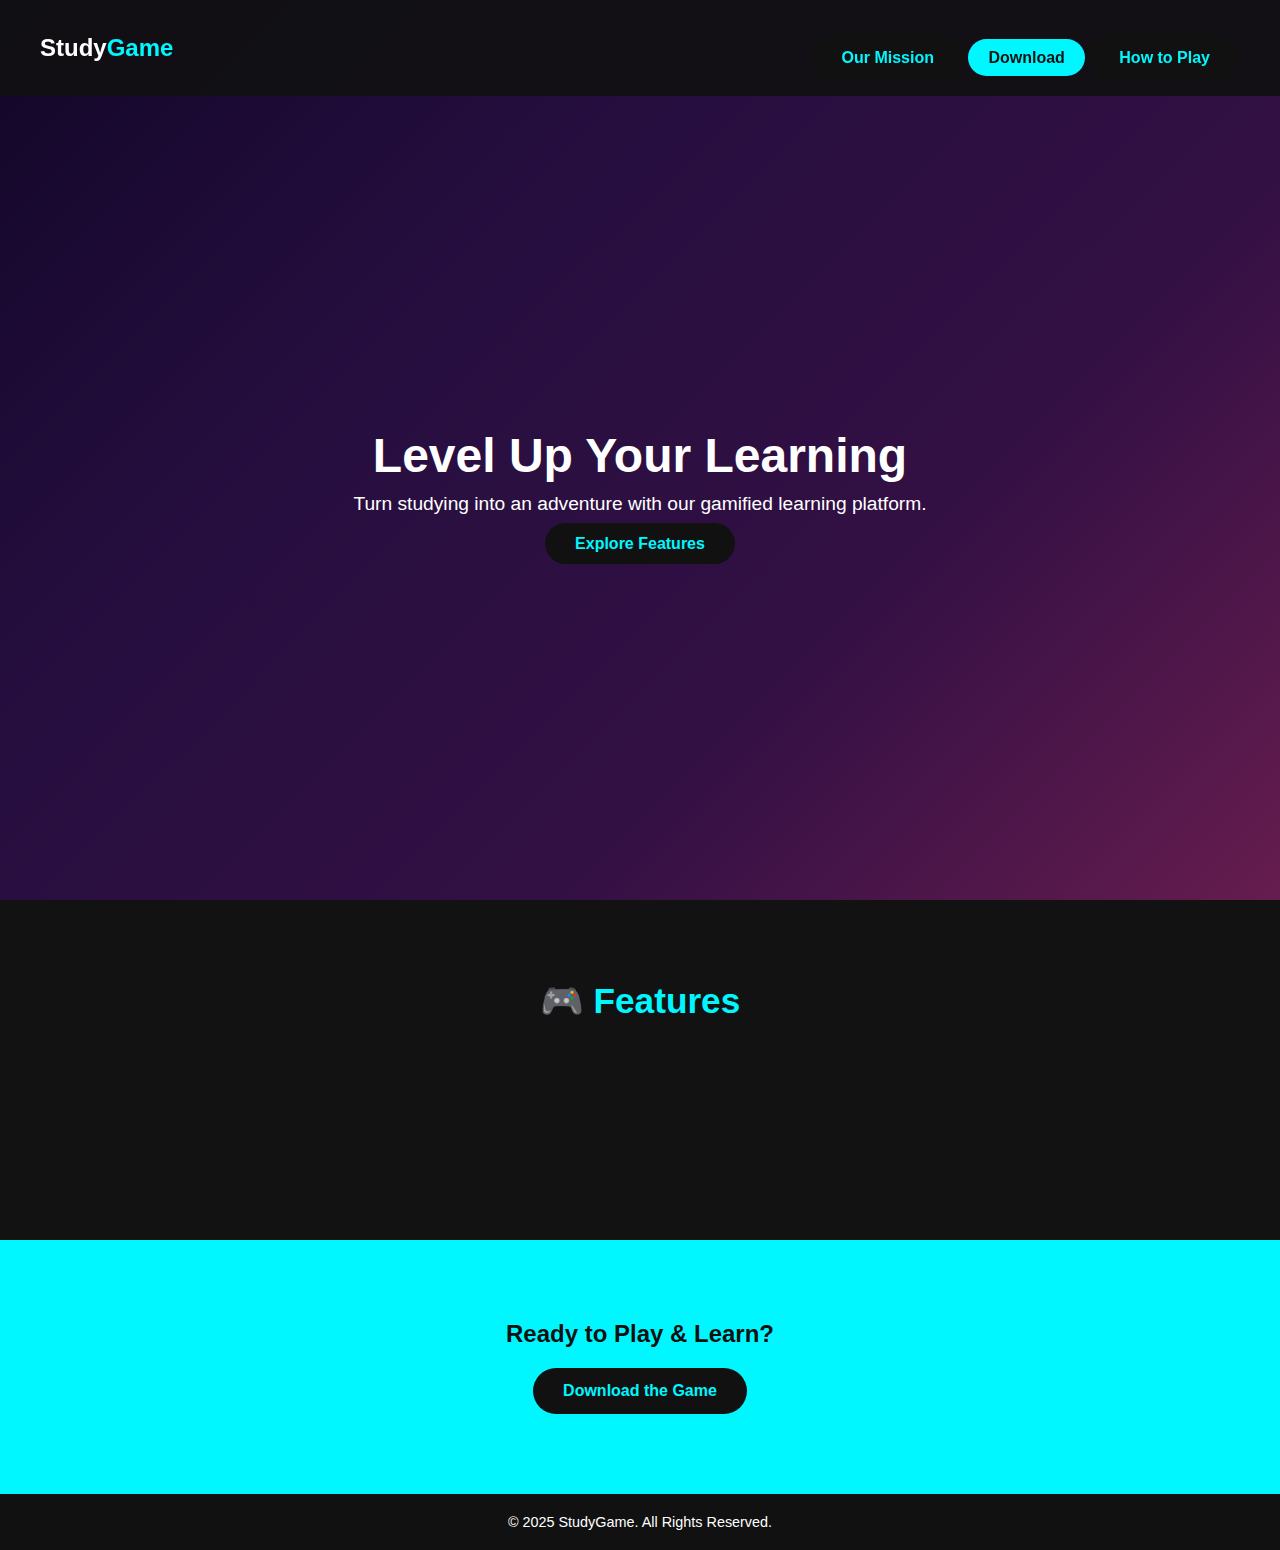
<file: styles/test/test1/index.html>
<!DOCTYPE html>
<html lang="en">
<head>
  <meta charset="UTF-8" />
  <meta name="viewport" content="width=device-width, initial-scale=1.0"/>
  <title>Study Game | Level Up Learning</title>
  <link rel="stylesheet" href="styles.css" />
</head>
<body>

  <header class="hero">
   
    <nav>
      <h1 class="logo">Study<span>Game</span></h1>
      <div class="nav-links">
        <a href="mission.html" class="mission-btn">Our Mission</a>
        <a href="#download" class="download-btn">Download</a>
        <a href="about.html" class="about-btn">How to Play</a>
      </div>
    </nav>
    
    <div class="hero-content">
      <h2>Level Up Your Learning</h2>
      <p>Turn studying into an adventure with our gamified learning platform.</p>
      <a href="#features" class="btn">Explore Features</a>
    </div>
  </header>

  <section id="features" class="features">
    <h2>🎮 Features</h2>
    <div class="feature-list">
      <div class="feature-card">
        <h3>🧠 Smart Quizzes</h3>
        <p>Challenge your brain with AI-powered question sets.</p>
      </div>
      <div class="feature-card">
        <h3>🎯 Missions</h3>
        <p>Complete study missions and earn rewards as you progress.</p>
      </div>
      <div class="feature-card">
        <h3>📈 Track Progress</h3>
        <p>Visualize your learning with stats and achievements.</p>
      </div>
    </div>
  </section>
  

  <section id="download" class="download-section">
    <h2>Ready to Play & Learn?</h2>
    <a href="https://example.com/download" target="_blank" class="download-link">Download the Game</a>
  </section>

  <footer>
    <p>© 2025 StudyGame. All Rights Reserved.</p>
  </footer>

  <script src="scripts.js"></script>
</body>
</html>
</file>
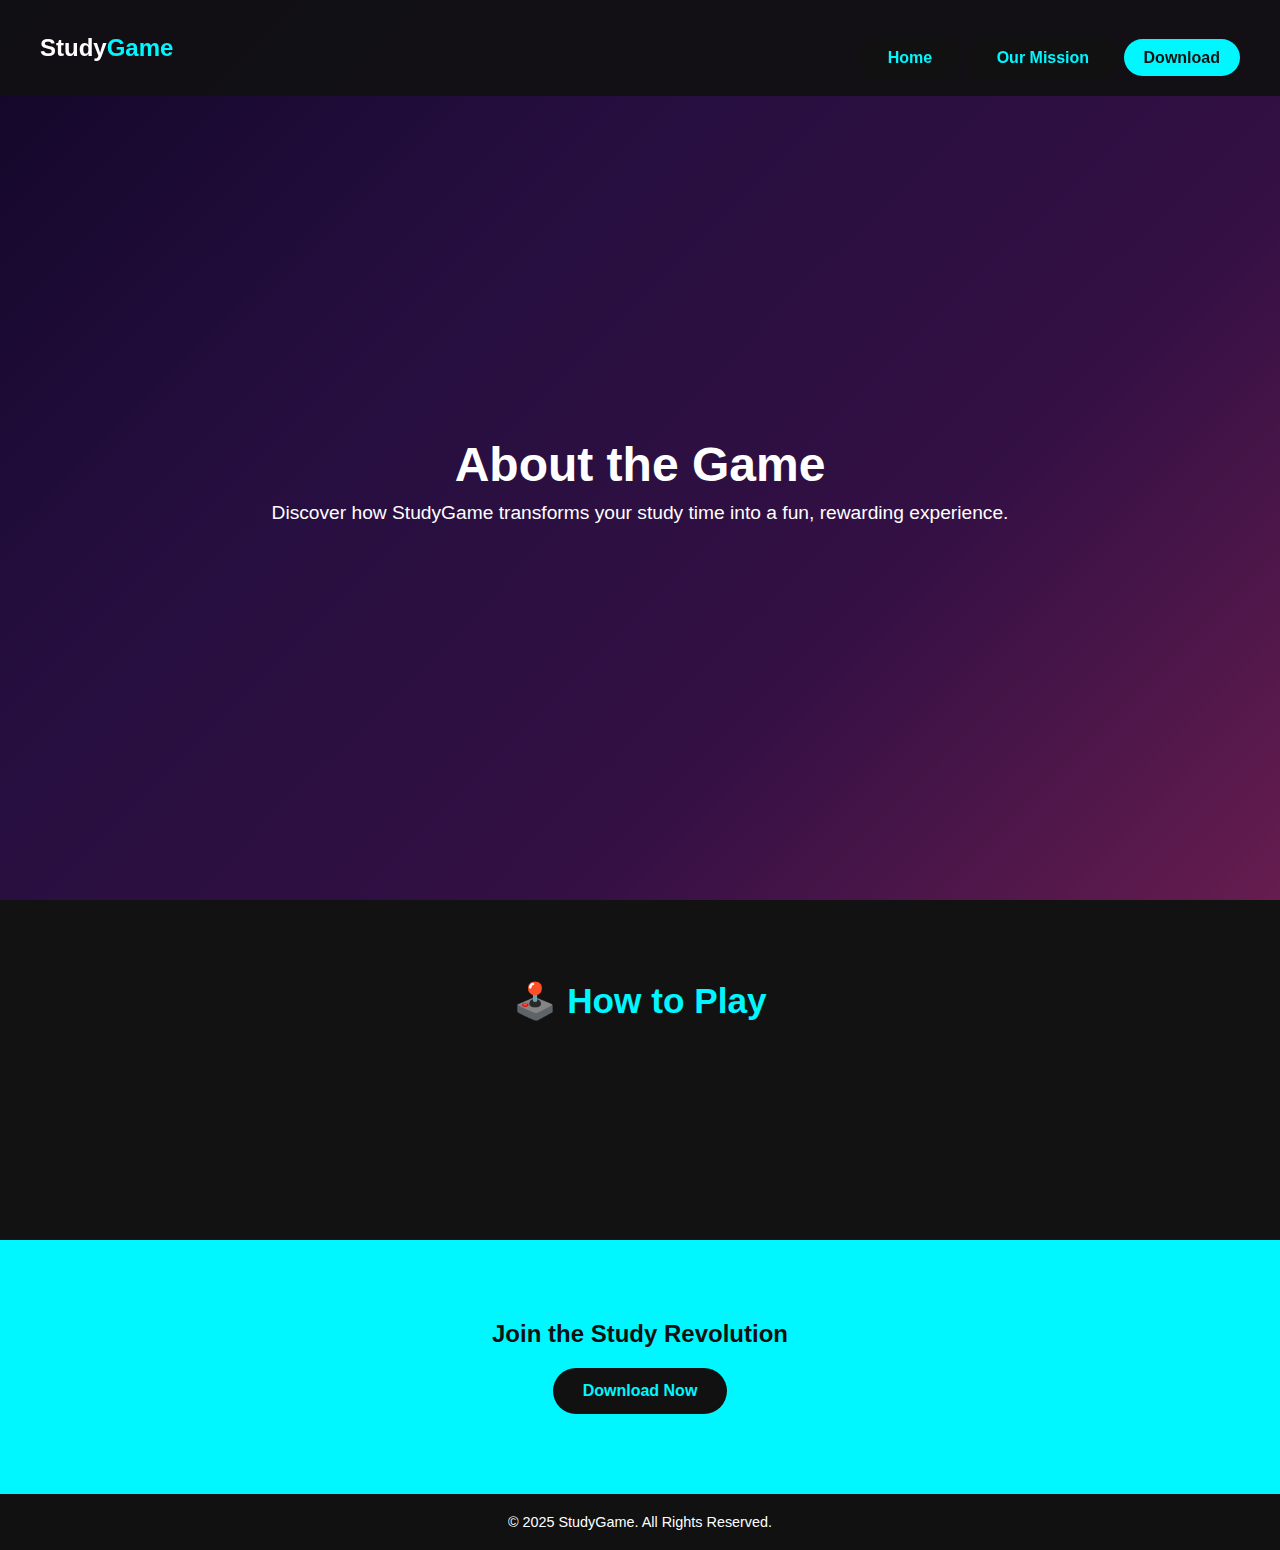
<file: styles/test/test1/about.html>
<!DOCTYPE html>
<html lang="en">
<head>
  <meta charset="UTF-8" />
  <meta name="viewport" content="width=device-width, initial-scale=1.0"/>
  <title>About | Study Game</title>
  <link rel="stylesheet" href="styles.css" />
</head>
<body>

  <header class="hero">
    <nav>
      <h1 class="logo">Study<span>Game</span></h1>
      <div class="nav-links">
        <a href="index.html" class="mission-btn">Home</a>
        <a href="mission.html" class="mission-btn">Our Mission</a>
        <a href="#download" class="download-btn">Download</a>
      </div>
    </nav>

    <div class="hero-content">
      <h2>About the Game</h2>
      <p>Discover how StudyGame transforms your study time into a fun, rewarding experience.</p>
    </div>
  </header>

  <section id="how-to-play" class="features">
    <h2>🕹️ How to Play</h2>
    <div class="feature-list">
      <div class="feature-card">
        <h3>1. Choose a Topic</h3>
        <p>Select your subject or topic of interest to get started.</p>
      </div>
      <div class="feature-card">
        <h3>2. Start a Mission</h3>
        <p>Complete mini-quests filled with questions and challenges.</p>
      </div>
      <div class="feature-card">
        <h3>3. Earn Points</h3>
        <p>Get points, unlock achievements, and climb the leaderboard!</p>
      </div>
    </div>
  </section>

  <section class="download-section">
    <h2>Join the Study Revolution</h2>
    <a href="https://example.com/download" target="_blank" class="download-link">Download Now</a>
  </section>

  <footer>
    <p>© 2025 StudyGame. All Rights Reserved.</p>
  </footer>

  <script src="scripts.js"></script>
</body>
</html>
</file>
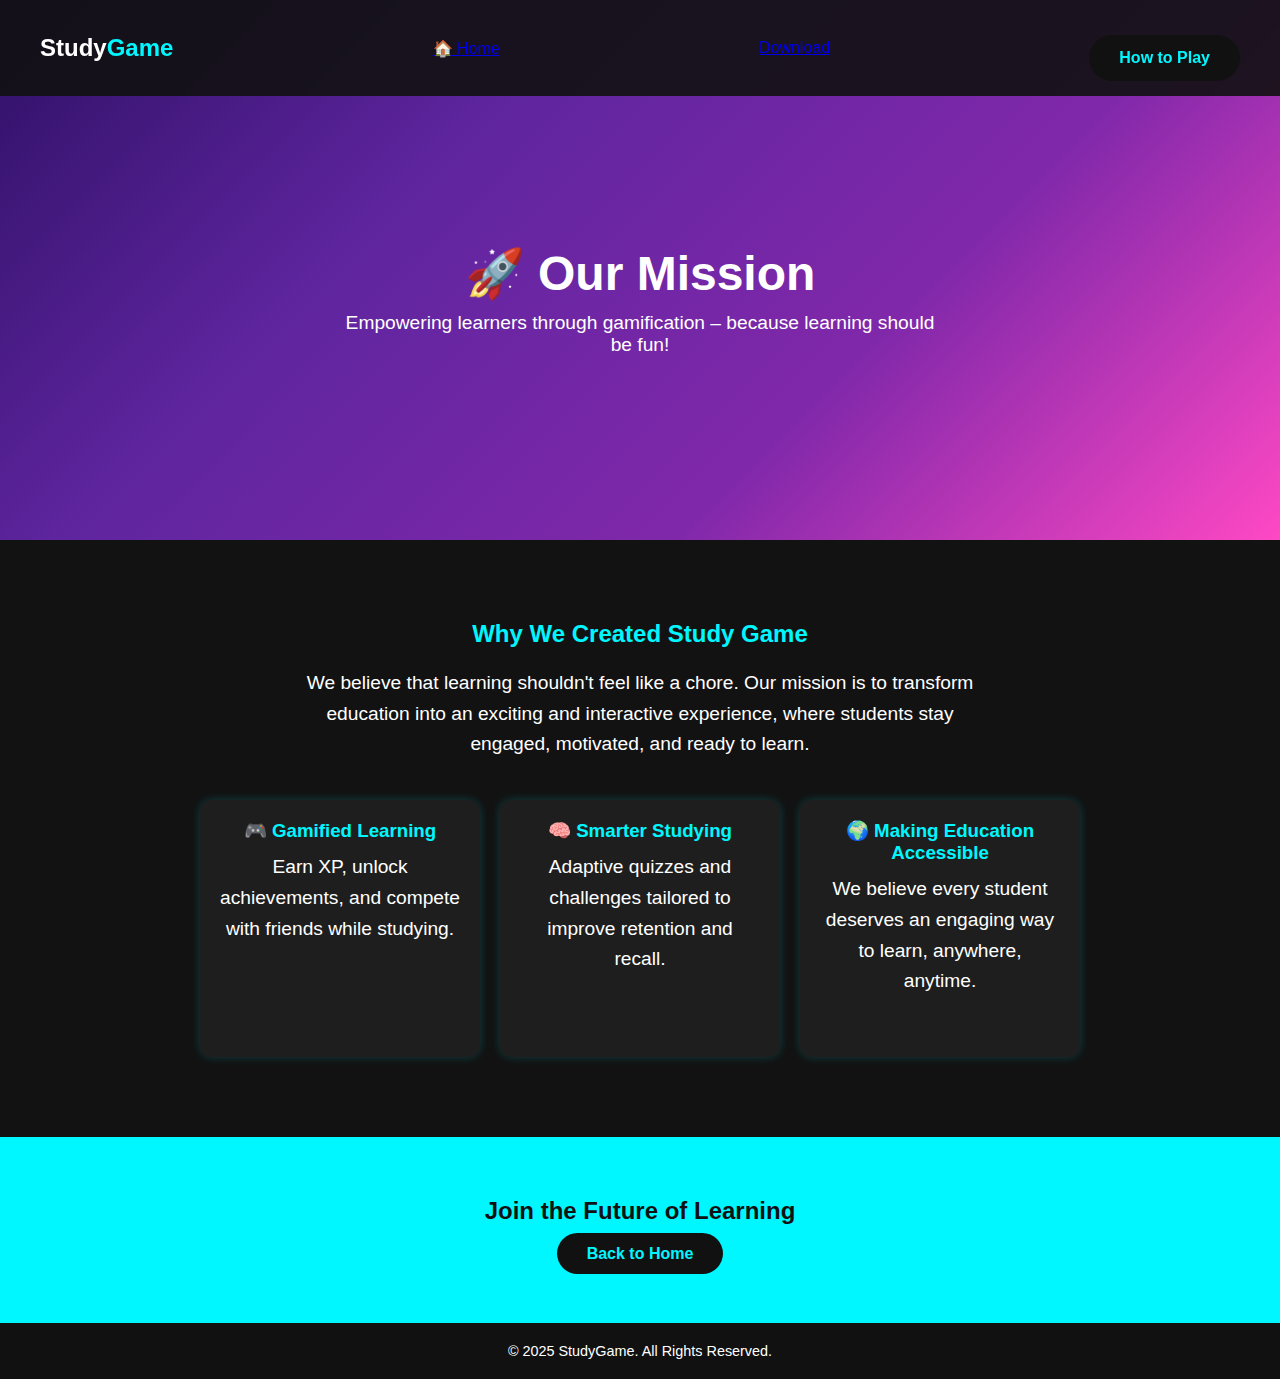
<file: styles/test/test1/mission.html>
<!DOCTYPE html>
<html lang="en">
<head>
  <meta charset="UTF-8">
  <meta name="viewport" content="width=device-width, initial-scale=1.0">
  <title>Our Mission | Study Game</title>
  <link rel="stylesheet" href="styles.css">
</head>
<body>

  <!-- Navbar -->
  <nav>
    <h1 class="logo">Study<span>Game</span></h1>
    <a href="index.html" class="back-home1">🏠 Home</a>
    <a href="#download" class="download-btn1">Download</a>
    <a href="about.html" class="about-btn1">How to Play</a>
   

  </nav>

  <!-- Hero Section -->
  <header class="mission-hero">
    <h1>🚀 Our Mission</h1>
    <p>Empowering learners through gamification – because learning should be fun!</p>
  </header>

  <!-- Mission Content -->
  <section class="mission-content">
    <h2>Why We Created Study Game</h2>
    <p>We believe that learning shouldn't feel like a chore. Our mission is to transform education into an exciting and interactive experience, where students stay engaged, motivated, and ready to learn.</p>

    <div class="mission-grid">
      <div class="mission-card">
        <h3>🎮 Gamified Learning</h3>
        <p>Earn XP, unlock achievements, and compete with friends while studying.</p>
      </div>
      <div class="mission-card">
        <h3>🧠 Smarter Studying</h3>
        <p>Adaptive quizzes and challenges tailored to improve retention and recall.</p>
      </div>
      <div class="mission-card">
        <h3>🌍 Making Education Accessible</h3>
        <p>We believe every student deserves an engaging way to learn, anywhere, anytime.</p>
      </div>
    </div>
  </section>

  <!-- Call-to-Action -->
  <section class="cta">
    <h2>Join the Future of Learning</h2>
    <a href="index.html" class="btn">Back to Home</a>
  </section>

  <footer>
    <p>© 2025 StudyGame. All Rights Reserved.</p>
  </footer>

</body>
</html>
</file>
<file: styles/test/test1/styles.css>
* {
  box-sizing: border-box;
  margin: 0;
  padding: 0;
  font-family: "Segoe UI", sans-serif;
}

body {
  background-color: #0d0d0d;
  color: #fff;
  scroll-behavior: smooth;
}

/* 🔹 Fixed Navbar */
nav {
  display: flex;
  justify-content: space-between;
  align-items: center;
  padding: 15px 40px;
  position: fixed;
  width: 100%;
  top: 0;
  left: 0;
  background: rgba(17, 17, 17, 0.9); /* Slight transparency */
  z-index: 1000;
  transition: background 0.3s ease-in-out;
}

  





/* 🔹 Navbar scroll effect */
nav.scrolled {
  background: rgba(17, 17, 17, 1);
}

/* 🔹 Logo & Button */
.logo {
  font-size: 1.5rem;
  color: #fff;
}

.logo span {
  color: #00f7ff;
}

.download-btn {
  background-color: #00f7ff;
  color: #111;
  padding: 10px 20px;
  text-decoration: none;
  border-radius: 30px;
  transition: 0.3s;
  font-weight: bold;
}

.download-btn:hover {
  background-color: #00e0e0;
}

/* 🔹 Hero Section */
.hero {
  background: linear-gradient(135deg, #2E1065, #5F259F, #8028AA, #FF48C4), 
              url('https://www.transparenttextures.com/patterns/hexellence.png');
  background-size: cover, 100px;
  background-blend-mode: overlay;
  height: 100vh;
  display: flex;
  flex-direction: column;
  justify-content: center;
  text-align: center;
  position: relative;
  padding-top: 80px;
}



.hero::after {
  content: "";
  position: absolute;
  top: 0;
  left: 0;
  width: 100%;
  height: 100%;
  background: rgba(0, 0, 0, 0.6);
  z-index: 0;
}

.hero-content {
  position: relative;
  z-index: 1;
  padding: 20px;
}

.hero h2 {
  font-size: 3rem;
  margin-bottom: 10px;
}

.hero p {
  font-size: 1.2rem;
  margin-bottom: 20px;
}

.btn {
  padding: 12px 25px;
  background-color: #00f7ff;
  color: #111;
  text-decoration: none;
  border-radius: 25px;
  transition: 0.3s;
  font-weight: bold;
}

.btn:hover {
  background-color: #00e0e0;
}

/* 🔹 Features Section */
.features {
  padding: 80px 20px;
  background-color: #121212;
  text-align: center;
}

.features h2 {
  margin-bottom: 40px;
  font-size: 2.2rem;
  color: #00f7ff;
}

.feature-list {
  display: flex;
  flex-wrap: wrap;
  justify-content: center;
  gap: 20px;
}

.feature-card {
  background: #1e1e1e;
  padding: 20px;
  border-radius: 12px;
  width: 280px;
  box-shadow: 0 0 10px rgba(0, 247, 255, 0.2);
  transition: transform 0.3s, opacity 0.5s ease-in-out;
  opacity: 0;
  transform: translateY(20px);
}

.feature-card.visible {
  opacity: 1;
  transform: translateY(0);
}

.feature-card:hover {
  transform: translateY(-5px);
}

/* 🔹 Download Section */
.download-section {
  text-align: center;
  padding: 80px 20px;
  background: #00f7ff;
  color: #111;
}

.about-btn{
  display: inline-block;
  margin-top: 20px;
  padding: 14px 30px;
  background-color: #111;
  color: #00f7ff;
  border-radius: 30px;
  text-decoration: none;
  font-weight: bold;
  transition: 0.3s;
}

.download-link,.mission-btn {
  display: inline-block;
  margin-top: 20px;
  padding: 14px 30px;
  background-color: #111;
  color: #00f7ff;
  border-radius: 30px;
  text-decoration: none;
  font-weight: bold;
  transition: 0.3s;
}

.download-link:hover {
  background-color: #222;
}

/* 🔹 Footer */
footer {
  background: #111;
  text-align: center;
  padding: 20px;
  font-size: 0.9rem;
}

/* 🔹 Mission Page Hero */
.mission-hero {
  display: flex;
  flex-direction: column;
  justify-content: center;
  align-items: center;
  text-align: center;
  color: white;
  padding: 20px;



  background: linear-gradient(135deg, #2E1065, #5F259F, #8028AA, #FF48C4), 
              url('https://www.transparenttextures.com/patterns/hexellence.png');
  background-size: cover, 100px;
  background-blend-mode: overlay;
  height: 60vh;
  display: flex;
  flex-direction: column;
  justify-content: center;
  text-align: center;
  position: relative;
  padding-top: 80px;
}

.mission-hero h1 {
  font-size: 3rem;
  margin-bottom: 10px;
}

.mission-hero p {
  font-size: 1.2rem;
  max-width: 600px;
}

/* 🔹 Mission Content */
.mission-content {
  text-align: center;
  padding: 80px 20px;
  background: #121212;
}

.mission-content h2 {
  color: #00f7ff;
  margin-bottom: 20px;
}

.mission-content p {
  max-width: 700px;
  margin: auto;
  font-size: 1.2rem;
  line-height: 1.6;
  margin-bottom: 40px;
}

/* 🔹 Mission Cards */
.mission-grid {
  display: flex;
  flex-wrap: wrap;
  justify-content: center;
  gap: 20px;
}

.mission-card {
  background: #1e1e1e;
  padding: 20px;
  border-radius: 12px;
  width: 280px;
  box-shadow: 0 0 10px rgba(0,247,255,0.2);
  transition: transform 0.3s;
  text-align: center;
}

.mission-card:hover {
  transform: translateY(-5px);
}

.mission-card h3 {
  color: #00f7ff;
  margin-bottom: 10px;
}

/* 🔹 Call to Action */
.cta {
  background: #00f7ff;
  color: #111;
  text-align: center;
  padding: 60px 20px;
}

.cta h2 {
  margin-bottom: 20px;
}

.btn {
  background: #111;
  color: #00f7ff;
  border: none;
  padding: 12px 30px;
  border-radius: 30px;
  font-size: 1rem;
  text-decoration: none;
  transition: background 0.3s;
  font-weight: bold;
}

.btn:hover {
  background: #222;
}

/* 🔹 Back Home Button */
.back-home {
  background: transparent;
  color: #00f7ff;
  padding: 10px 20px;
  border-radius: 30px;
  text-decoration: none;
  border: 2px solid #00f7ff;
  font-weight: bold;
  transition: 0.3s;
}

.back-home:hover {
  background: #00f7ff;
  color: #111;
}

/* 🔹 Footer */
footer {
  background: #111;
  text-align: center;
  padding: 20px;
  font-size: 0.9rem;
}

.about-btn1{
  display: inline-block;
  margin-top: 20px;
  padding: 14px 30px;
  background-color: #111;
  color: #00f7ff;
  border-radius: 30px;
  text-decoration: none;
  font-weight: bold;
  transition: 0.3s;
}

.download-link1{
  display: inline-block;
  margin-top: 20px;
  padding: 14px 30px;
  background-color: #111;
  color: #00f7ff;
  border-radius: 30px;
  text-decoration: none;
  font-weight: bold;
  transition: 0.3s;
}
.download-link1:hover {
  background-color: #222;
}
</file>
